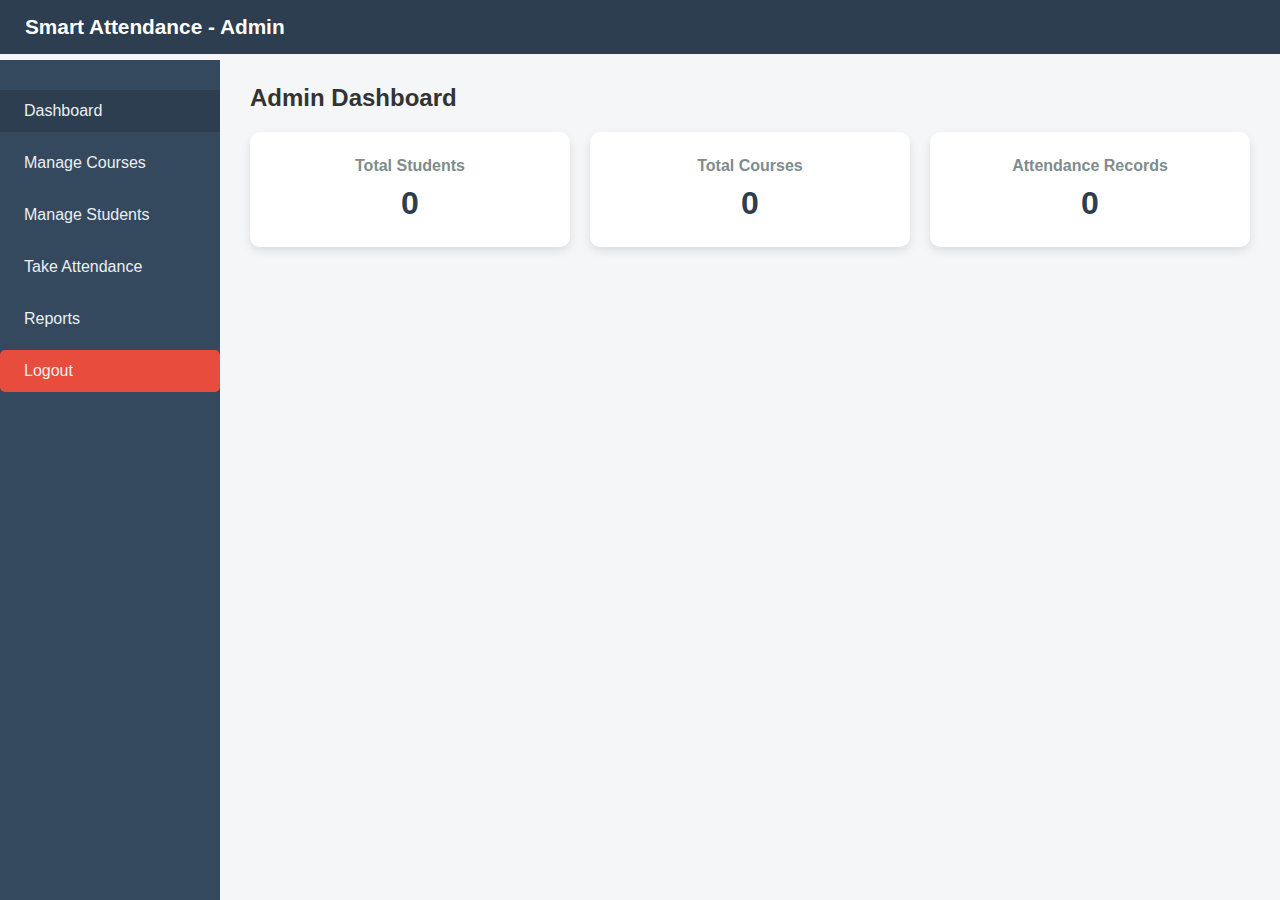
<file: admin.html>
<!DOCTYPE html>
<html lang="en">
<head>
  <meta charset="UTF-8" />
  <meta name="viewport" content="width=device-width, initial-scale=1.0" />
  <title>Admin Dashboard | Smart Attendance</title>
  <link rel="stylesheet" href="admin.css">
</head>
<body>
  <!-- Top Navbar -->
  <header class="navbar">
    <div class="navbar-left">
      <h2>Smart Attendance - Admin</h2>
    </div>
    <div class="navbar-right">
      <div class="hamburger" id="hamburger">
        <span></span><span></span><span></span>
      </div>
    </div>
  </header>

  <!-- Sidebar -->
  <aside class="sidebar" id="sidebar">
    <ul>
      <li class="active"><a href="admin.html">Dashboard</a></li>
      <li><a href="courses.html"> Manage Courses</a></li>
      <li><a href="students.html">Manage Students</a></li>
      <li><a href="attendance.html">Take Attendance</a></li>
      <li><a href="reports.html">Reports</a></li>
      <li><a href="logout.html" class="logout-btn" id="logoutBtn">Logout</a></li>
    </ul>
  </aside>

  <!-- Main Content -->
  <main class="main-content" id="mainContent">
    <h3>Admin Dashboard</h3>

    <div class="cards-container">
      <div class="card">
        <h5>Total Students</h5>
        <h2 id="studentsCount">0</h2>
      </div>
      <div class="card">
        <h5>Total Courses</h5>
        <h2 id="coursesCount">0</h2>
      </div>
      <div class="card">
        <h5>Attendance Records</h5>
        <h2 id="attendanceCount">0</h2>
      </div>
    </div>
  </main>

  <script src="admin.js"></script>
</body>
</html>
</file>
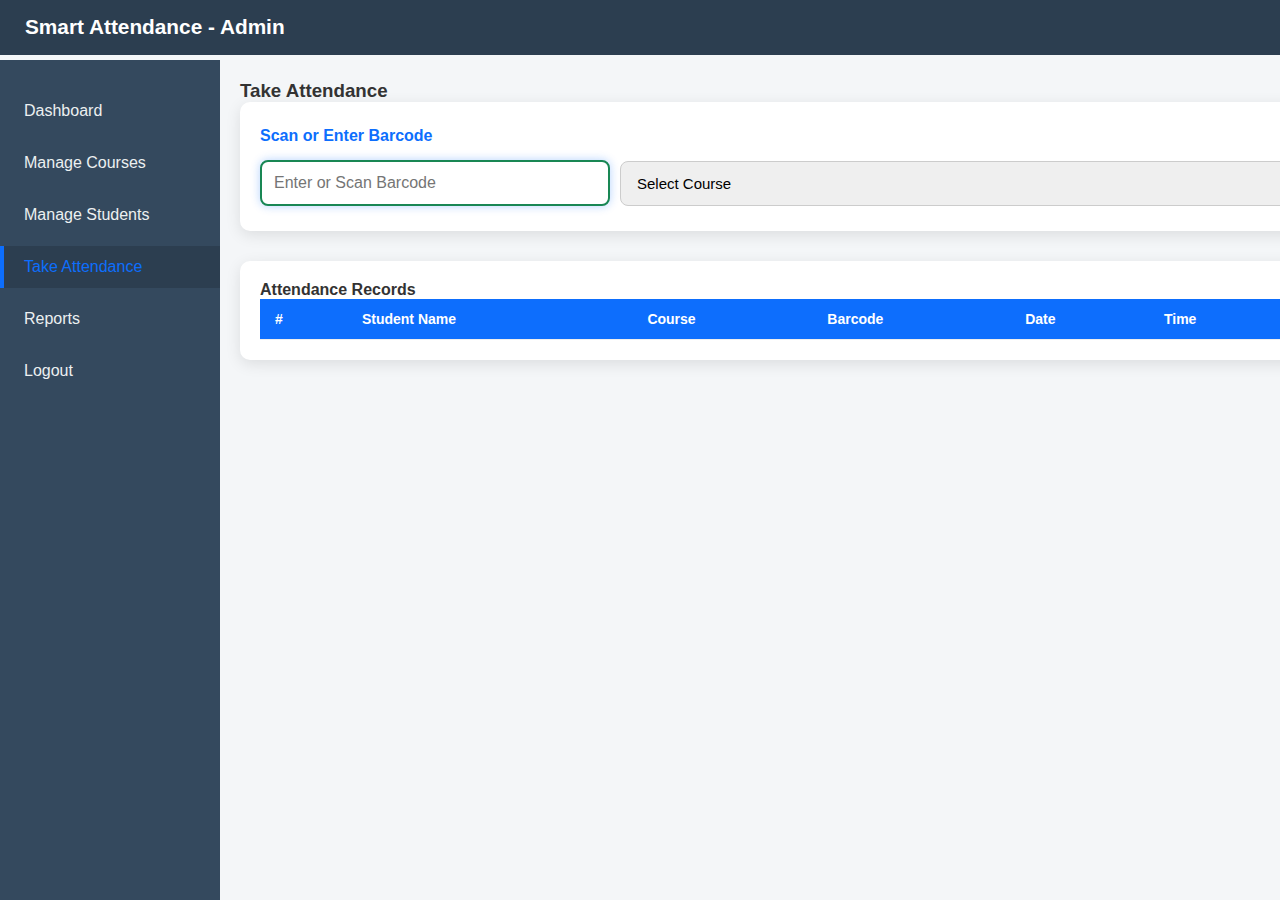
<file: attendance.html>
<!DOCTYPE html>
<html lang="en">
<head>
  <meta charset="UTF-8">
  <meta name="viewport" content="width=device-width, initial-scale=1.0">
  <title>Take Attendance | Smart Attendance</title>
  <link rel="stylesheet" href="attendance.css">
</head>
<body>
  <!-- Navbar -->
  <div class="navbar">
    <h2 class="navbar-brand">Smart Attendance - Admin</h2>
    <div class="hamburger" id="hamburger"><span></span><span></span><span></span></div>
  </div>

  <!-- Sidebar -->
  <div class="sidebar">
    <ul>
      <li><a href="admin.html">Dashboard</a></li>
      <li><a href="courses.html">Manage Courses</a></li>
      <li><a href="students.html">Manage Students</a></li>
      <li class="active"><a href="attendance.html">Take Attendance</a></li>
      <li><a href="reports.html">Reports</a></li>
      <li><a href="logout.html" class="logout-btn" id="logoutBtn">Logout</a></li>
    </ul>
  </div>

  <!-- Main Content -->
  <div class="main-content">
    <h3>Take Attendance</h3>

    <div class="attendance-form">
      <h4>Scan or Enter Barcode</h4>
      <form id="attendanceForm">
        <input type="text" id="barcode" placeholder="Enter or Scan Barcode" required autofocus>
        <select id="courseSelect" required>
          <option value="">Select Course</option>
        </select>
        <button type="submit">Mark Attendance</button>
      </form>
    </div>

    <div class="attendance-table">
      <h4>Attendance Records</h4>
      <table>
        <thead>
          <tr>
            <th>#</th>
            <th>Student Name</th>
            <th>Course</th>
            <th>Barcode</th>
            <th>Date</th>
            <th>Time</th>
            <th>Status</th>
          </tr>
        </thead>
        <tbody id="attendanceTableBody">
          <!-- Dynamic rows appear here -->
        </tbody>
      </table>
    </div>
  </div>

  <script src="attendance.js"></script>
</body>
</html>































<!-- <!DOCTYPE html>
<html lang="en">
<head>
  <meta charset="UTF-8" />
  <meta name="viewport" content="width=device-width, initial-scale=1.0" />
  <title>Take Attendance | Smart Attendance</title>
  <link rel="stylesheet" href="attendance.css" />
</head>
<body>

  Navbar
  <div class="navbar">
    <h2 class="navbar-brand">Smart Attendance - Admin</h2>
   

    <!-- Hamburger -->
    <!-- <div class="hamburger" id="hamburger">
      <span></span>
      <span></span>
      <span></span>
    </div>
  </div> -->

  <!-- Sidebar -->
  <!-- <div class="sidebar" id="sidebar">
    <ul>
      <li><a href="admin.html">Dashboard</a></li>
      <li><a href="courses.html">Manage Courses</a></li>
      <li><a href="students.html">Manage Students</a></li>
      <li class="active"><a href="attendance.html">Take Attendance</a></li>
      <li><a href="reports.html">Reports</a></li>
       <li><a href="" class="logout-btn" id="logoutBtn">Logout</a></li>
    </ul>
  </div> -->

  <!-- Main Content -->
  <!-- <div class="main-content">
    <h3>Take Attendance</h3> -->

    <!-- Scanner Section -->
    <!-- <div class="scanner-box">
      <h4>Scan Student ID Barcode</h4>
      <input type="text" id="barcodeInput" placeholder="Scan barcode here..." autofocus />
      <p id="statusMessage"></p>
    </div> -->

    <!-- Scanned Info -->
    <!-- <div class="scanned-info" id="scannedInfo">
      <p>No student scanned yet.</p>
    </div> -->

    <!-- Attendance Table -->
    <!-- <div class="attendance-table">
      <h4>Today's Attendance</h4>
      <table>
        <thead>
          <tr>
            <th>Student ID</th>
            <th>Name</th>
            <th>Course</th>
            <th>Time</th>
            <th>Status</th>
          </tr>
        </thead>
        <tbody id="attendanceTableBody"> -->
          <!-- Dynamic rows -->
        <!-- </tbody>
      </table>
    </div>
  </div>

  <script src="attendance.js"></script>
</body>
</html> -->
</file>
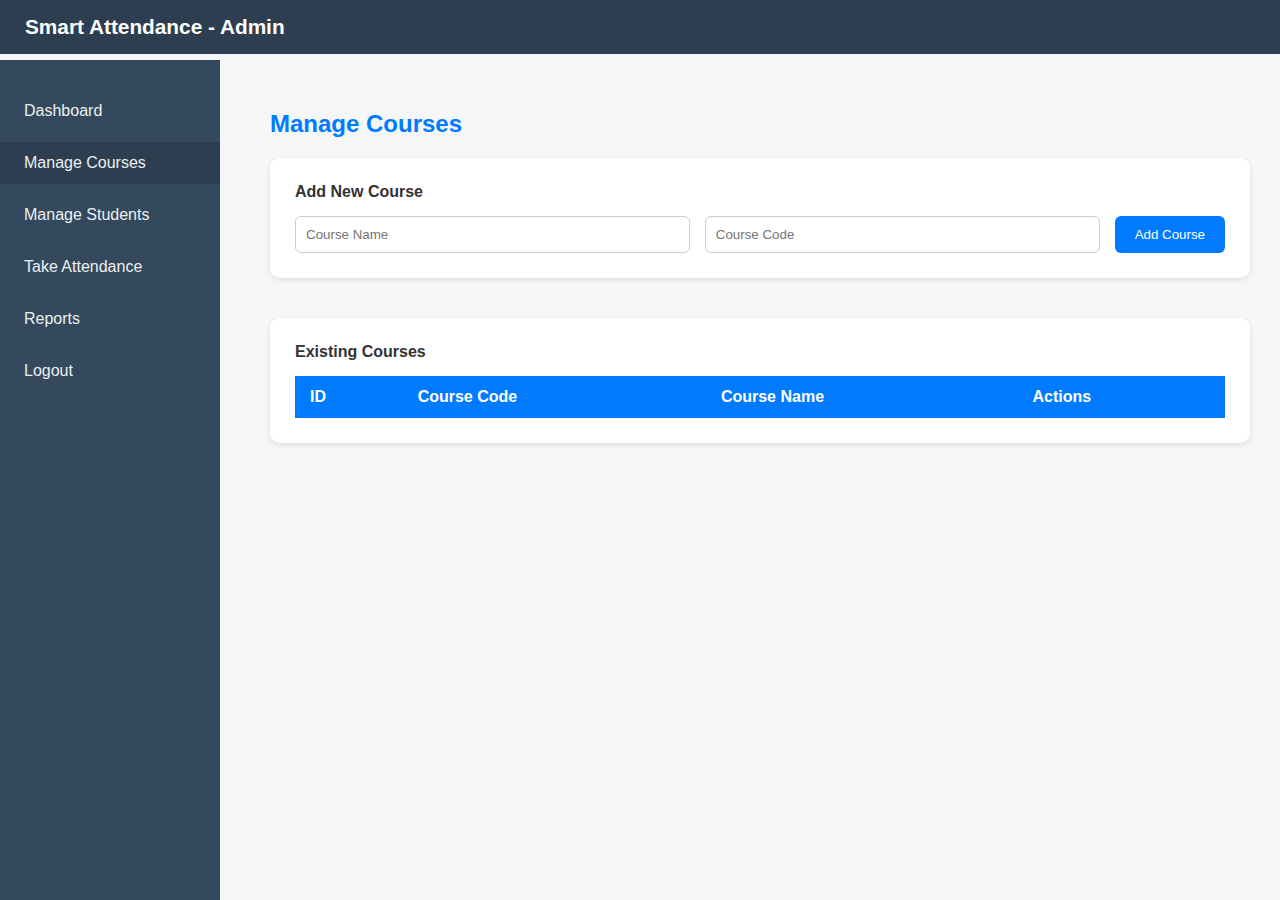
<file: courses.html>
<!DOCTYPE html>
<html lang="en">
<head>
  <meta charset="UTF-8" />
  <meta name="viewport" content="width=device-width, initial-scale=1.0" />
  <title>Manage Courses | Smart Attendance</title>
  <link rel="stylesheet" href="courses.css">
</head>
<body>

  <!-- Navbar -->
  <div class="navbar">
    <h2 class="navbar-brand">Smart Attendance - Admin</h2>
    <div class="hamburger" id="hamburger">
      <span></span>
      <span></span>
      <span></span>
    </div>
  </div>

  <!-- Sidebar -->
  <div class="sidebar">
    <ul>
      <li><a href="admin.html">Dashboard</a></li>
      <li class="active"><a href="courses.html">Manage Courses</a></li>
      <li><a href="students.html">Manage Students</a></li>
      <li><a href="attendance.html">Take Attendance</a></li>
      <li><a href="reports.html">Reports</a></li>
      <li><a href="logout.html" class="logout-btn" id="logoutBtn">Logout</a></li>
    </ul>
  </div>

  <!-- Main Content -->
  <div class="main-content">
    <h3>Manage Courses</h3>

    <div class="course-form">
      <h4>Add New Course</h4>
      <form id="addCourseForm">
        <input type="text" id="courseName" placeholder="Course Name" required>
        <input type="text" id="courseCode" placeholder="Course Code" required>
        <button type="submit">Add Course</button>
      </form>
    </div>

    <div class="course-table">
      <h4>Existing Courses</h4>
      <table>
        <thead>
          <tr>
            <th>ID</th>
            <th>Course Code</th>
            <th>Course Name</th>
            <th>Actions</th>
          </tr>
        </thead>
        <tbody id="courseTableBody">
          <!-- Dynamic rows will appear here -->
        </tbody>
      </table>
    </div>
  </div>

  <script src="courses.js"></script>
</body>
</html>
</file>
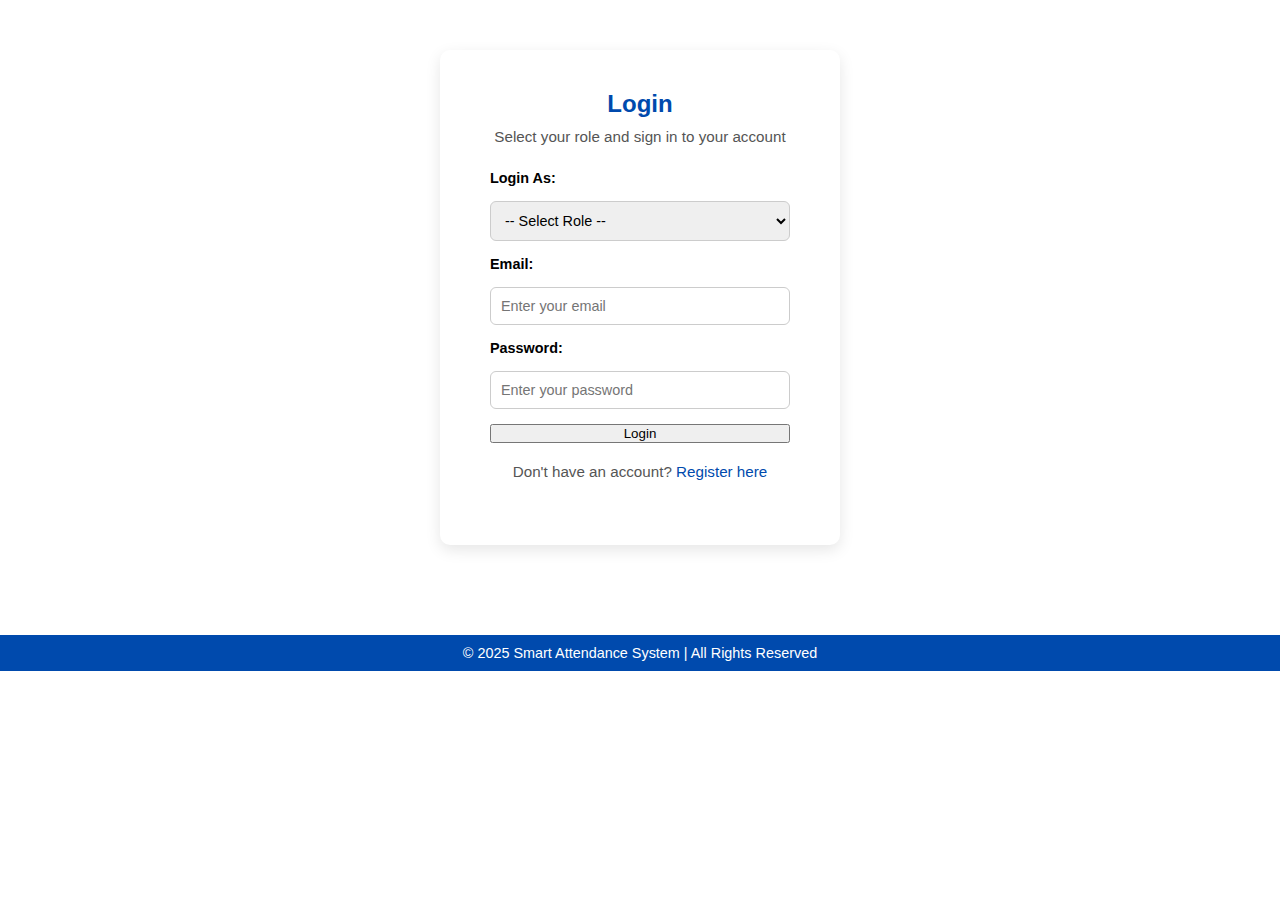
<file: login.html>
<!DOCTYPE html>
<html lang="en">
<head>
  <meta charset="UTF-8">
  <meta name="viewport" content="width=device-width, initial-scale=1.0">
  <title>Login | Smart Attendance System</title>
  <link rel="stylesheet" href="login.css">
</head>
<body>
  <!-- <header>
    <nav class="navbar">
      <h1>Smart Attendance System</h1>
      <ul>
        <li><a href="index.html">Home</a></li>
        <li><a href="login.html" class="active">Login</a></li>
        <li><a href="register.html">Register</a></li>
      </ul>
    </nav>
  </header> -->

  <section class="login-section">
    <div class="login-container">
      <h2>Login</h2>
      <p>Select your role and sign in to your account</p>

      <form action="login.php" method="POST" class="login-form">
        <label for="role">Login As:</label>
        <select name="role" id="role" required>
          <option value="">-- Select Role --</option>
          <option value="admin">Admin</option>
          <option value="student">Student</option>
        </select>

        <label for="email">Email:</label>
        <input type="email" id="email" name="email" placeholder="Enter your email" required>

        <label for="password">Password:</label>
        <input type="password" id="password" name="password" placeholder="Enter your password" required>

        <button type="submit" class="btn">Login</button>
      </form>

      <p class="register-text">Don't have an account? 
        <a href="register.html">Register here</a>
      </p>
    </div>
  </section>

  <footer>
    <p>&copy; 2025 Smart Attendance System | All Rights Reserved</p>
  </footer>

  <script src="login.js"></script>
</body>
</html>
</file>
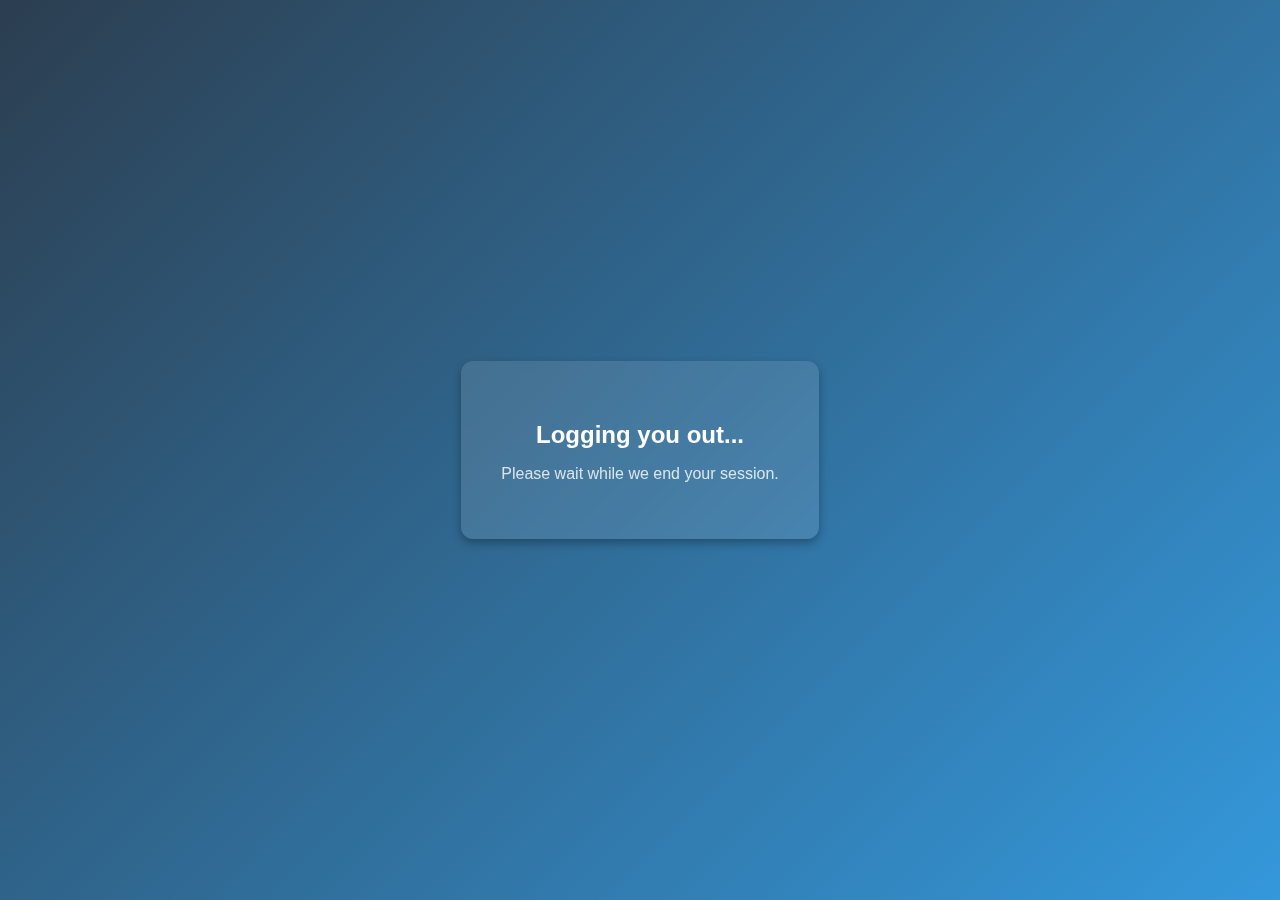
<file: logout.html>
<!DOCTYPE html>
<html lang="en">
<head>
  <meta charset="UTF-8">
  <meta name="viewport" content="width=device-width, initial-scale=1.0">
  <title>Logout | Student Dashboard</title>
  <link rel="stylesheet" href="logout.css">
</head>
<body>
  <div class="logout-container">
    <div class="logout-card">
      <h2>Logging you out...</h2>
      <p>Please wait while we end your session.</p>
    </div>
  </div>
  <script src="logout.js"></script>
</body>
</html>
</file>
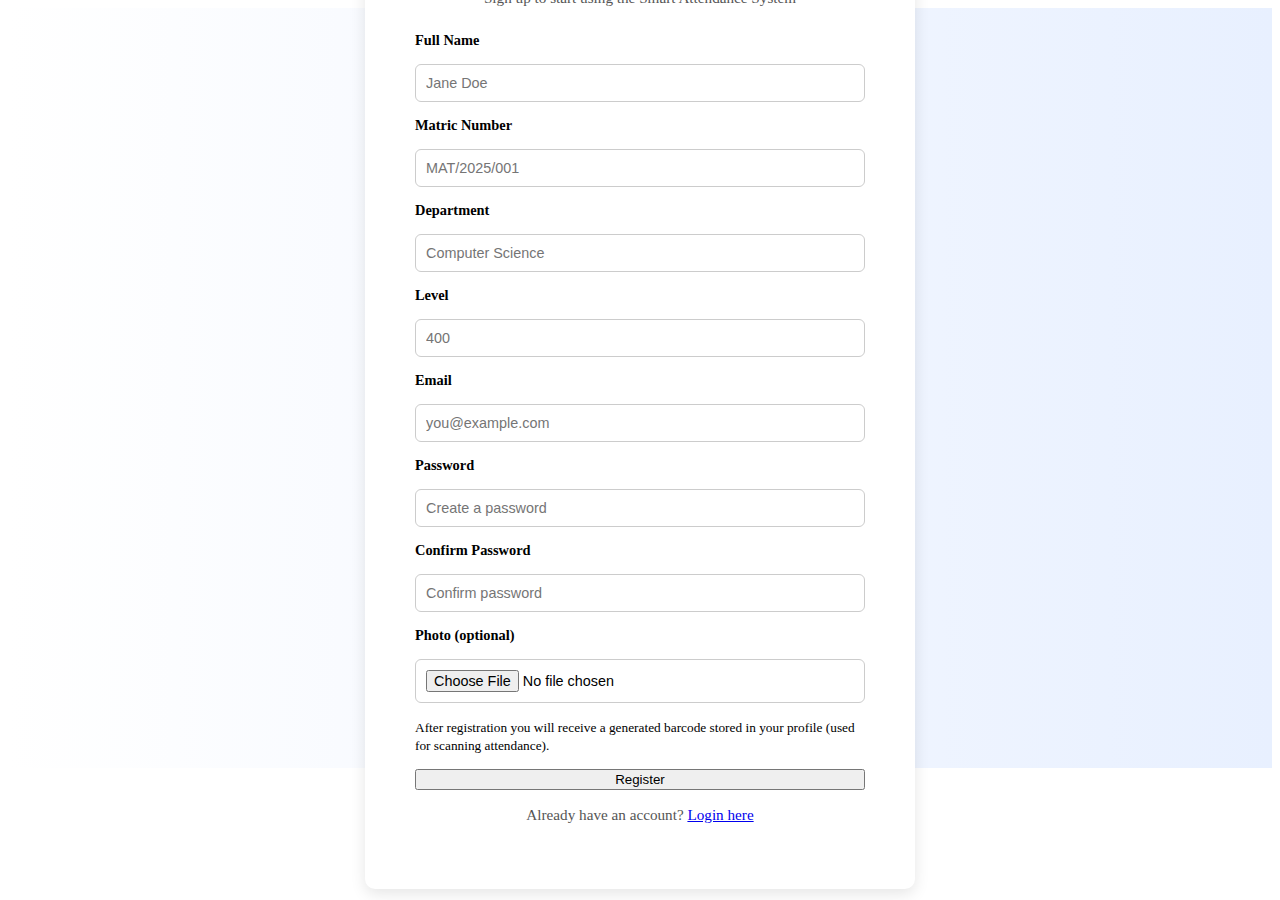
<file: register.html>
<!DOCTYPE html>
<html lang="en">
<head>
  <meta charset="UTF-8" />
  <meta name="viewport" content="width=device-width, initial-scale=1.0"/>
  <title>Register | Smart Attendance System</title>
  <link rel="stylesheet" href="register.css" />
</head>
<body>
  <section class="register-section">
    <div class="register-container">
      <h2>Create an Account</h2>
      <p>Sign up to start using the Smart Attendance System</p>

      <form id="registerForm" action="register.php" method="POST" class="register-form" enctype="multipart/form-data">
        <label for="full_name">Full Name</label>
        <input type="text" id="full_name" name="full_name" placeholder="Jane Doe" required />

        <label for="matric_no">Matric Number</label>
        <input type="text" id="matric_no" name="matric_no" placeholder="MAT/2025/001" required />

        <label for="department">Department</label>
        <input type="text" id="department" name="department" placeholder="Computer Science" />

        <label for="level">Level</label>
        <input type="text" id="level" name="level" placeholder="400" />

        <label for="email">Email</label>
        <input type="email" id="email" name="email" placeholder="you@example.com" required />

        <label for="password">Password</label>
        <input type="password" id="password" name="password" placeholder="Create a password" required />

        <label for="confirm_password">Confirm Password</label>
        <input type="password" id="confirm_password" name="confirm_password" placeholder="Confirm password" required />

        <label for="photo">Photo (optional)</label>
        <input type="file" id="photo" name="photo" accept="image/*" />

        <div class="note">
          <small>After registration you will receive a generated barcode stored in your profile (used for scanning attendance).</small>
        </div>

        <button type="submit" class="btn">Register</button>
      </form>

      <p class="register-text">Already have an account? <a href="login.html">Login here</a></p>
    </div>
  </section>

  <script src="register.js"></script>
</body>
</html>
</file>
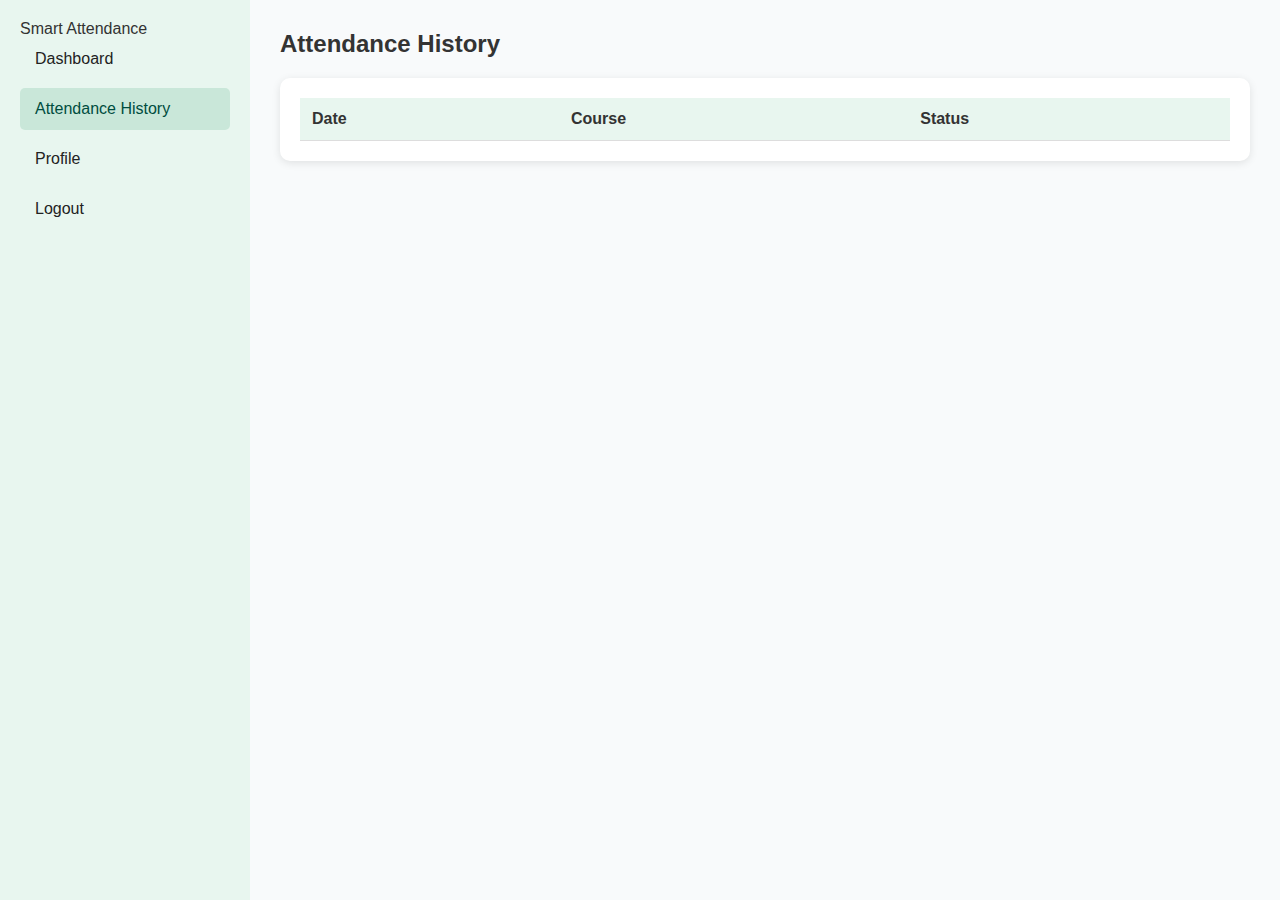
<file: studentattendance.html>
<!DOCTYPE html>
<html lang="en">
<head>
  <meta charset="UTF-8" />
  <meta name="viewport" content="width=device-width, initial-scale=1.0" />
  <title>Attendance History</title>
  <link rel="stylesheet" href="studentattendance.css" />
</head>
<body>
  <div class="sidebar">
    <div class="logo">Smart Attendance</div>
    <ul class="nav-links">
      <li><a href="studentdashboard.html">Dashboard</a></li>
      <li><a href="studentattendance.html" class="active">Attendance History</a></li>
      <li><a href="studentprofile.html">Profile</a></li>
      <li><a href="logout.html">Logout</a></li>
    </ul>
  </div>

  <div class="main-content">
    <header>
      <div class="hamburger">&#9776;</div>
      <h2>Attendance History</h2>
    </header>

    <section class="attendance-section">
      <table id="attendanceTable">
        <thead>
          <tr>
            <th>Date</th>
            <th>Course</th>
            <th>Status</th>
          </tr>
        </thead>
        <tbody>
          <!-- Data will be inserted dynamically -->
        </tbody>
      </table>
    </section>
  </div>

  <script src="studentattendance.js"></script>
</body>
</html>
</file>
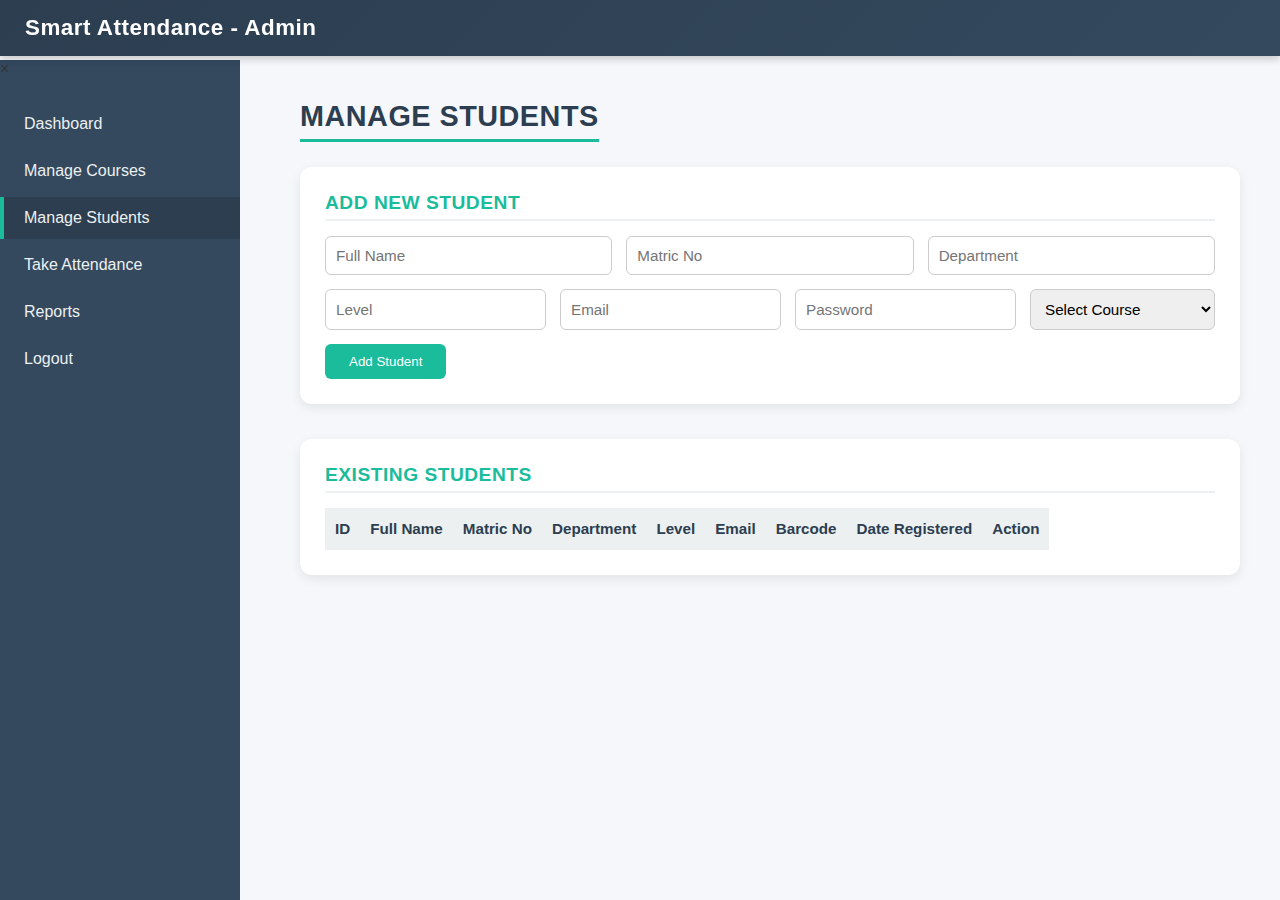
<file: students.html>
<!DOCTYPE html>
<html lang="en">
<head>
  <meta charset="UTF-8" />
  <meta name="viewport" content="width=device-width, initial-scale=1.0" />
  <title>Manage Students | Smart Attendance</title>
  <link rel="stylesheet" href="students.css">
</head>
<body>

  <!-- Navbar -->
  <div class="navbar">
    <h2 class="navbar-brand"> Smart Attendance - Admin</h2>
    <div class="hamburger" id="hamburger">
      <span></span>
      <span></span>
      <span></span>
    </div>
  </div>

  <!-- Sidebar -->
  <div class="sidebar">
     <span class="close-btn" id="closeBtn">&times;</span> 
    <ul>
      <li><a href="admin.html">Dashboard</a></li>
      <li><a href="courses.html"> Manage Courses</a></li>
      <li class="active"><a href="students.html">Manage Students</a></li>
      <li><a href="attendance.html">Take Attendance</a></li>
      <li><a href="reports.html">Reports</a></li>
      <li><a href="logout.html" class="logout-btn" id="logoutBtn">Logout</a></li>
    </ul>
  </div>

  <!-- Main Content -->
  <div class="main-content">
    <h3>Manage Students</h3>

    <!-- Add Student Form -->
    <div class="student-form">
      <h4>Add New Student</h4>
      <form id="addStudentForm">
        <input type="text" id="fullName" name="full_name" placeholder="Full Name" required>
        <input type="text" id="matricNo" name="matric_no" placeholder="Matric No" required>
        <input type="text" id="department" name="department" placeholder="Department" required>
        <input type="text" id="level" name="level" placeholder="Level" required>
        <input type="email" id="email" name="email" placeholder="Email" required>
        <input type="password" id="password" name="password" placeholder="Password" required>

        <!-- <input type="text" id="studentName" placeholder="Full Name" required>
        <input type="text" id="studentID" placeholder="Student ID" required> -->
        <select id="courseSelect" required>
          <option value="">Select Course</option>
          <!-- Courses will load dynamically -->
        </select>
        <button type="submit">Add Student</button>
      </form>
    </div>

    <!-- Students Table -->
    <div class="student-table">
      <h4>Existing Students</h4>
      <table>
        <thead>
          <tr>
             <th>ID</th>
            <th>Full Name</th>
            <th>Matric No</th>
            <th>Department</th>
            <th>Level</th>
            <th>Email</th>
            <th>Barcode</th>
            <th>Date Registered</th>
               <th>Action</th>
          </tr>
        </thead>
        <tbody id="studentTableBody">
          <!-- Dynamic data from backend -->
        </tbody>
      </table>
    </div>
  </div>

  <script src="students.js"></script>
</body>
</html>
</file>
<file: admin.css>
* {
  margin: 0;
  padding: 0;
  box-sizing: border-box;
  font-family: "Poppins", sans-serif;
}

body {
  display: flex;
  flex-direction: column;
  height: 100vh;
  background-color: #f4f6f8;
  color: #333;
}

/* ===== Navbar ===== */
.navbar {
  background-color: #2c3e50;
  color: #fff;
  padding: 15px 25px;
  display: flex;
  justify-content: space-between;
  align-items: center;
}

.navbar h2 {
  font-size: 1.3rem;
}

.logout-btn {
  background-color: #e74c3c;
  border: none;
  padding: 8px 14px;
  border-radius: 5px;
  color: white;
  cursor: pointer;
  transition: background 0.3s ease;
}

.logout-btn:hover {
  background-color: #c0392b;
}

/* ===== Sidebar ===== */
.sidebar {
  background-color: #34495e;
  width: 220px;
  height: 100%;
  position: fixed;
  top: 60px;
  left: 0;
  overflow-y: auto;
  transition: all 0.3s ease;
}

.sidebar ul {
  list-style: none;
  padding: 20px 0;
}

.sidebar ul li {
  margin: 10px 0;
}

.sidebar ul li a {
  text-decoration: none;
  color: #ecf0f1;
  display: block;
  padding: 12px 20px;
  border-left: 4px solid transparent;
  transition: all 0.3s ease;
}

.sidebar ul li.active a,
.sidebar ul li a:hover {
  background-color: #2c3e50;
}

/* ===== Main Content ===== */
.main-content {
  margin-left: 220px;
  padding: 30px;
  transition: all 0.3s ease;
}

.main-content h3 {
  font-size: 1.5rem;
  margin-bottom: 20px;
}

/* ===== Cards ===== */
.cards-container {
  display: grid;
  grid-template-columns: repeat(auto-fit, minmax(250px, 1fr));
  gap: 20px;
}

.card {
  background-color: white;
  border-radius: 10px;
  box-shadow: 0 4px 10px rgba(0, 0, 0, 0.1);
  text-align: center;
  padding: 25px 15px;
  transition: transform 0.3s ease, box-shadow 0.3s ease;
}

.card:hover {
  transform: translateY(-5px);
  box-shadow: 0 6px 15px rgba(0, 0, 0, 0.15);
}

.card h5 {
  font-size: 1rem;
  color: #7f8c8d;
}

.card h2 {
  font-size: 2rem;
  color: #2c3e50;
  margin-top: 10px;
}

/* ===== Hamburger (Mobile) ===== */
.hamburger {
  display: none;
  flex-direction: column;
  cursor: pointer;
  gap: 4px;
}

.hamburger span {
  width: 25px;
  height: 3px;
  background: white;
  border-radius: 2px;
}

/* ===== Responsive ===== */
@media (max-width: 768px) {
  .sidebar {
    left: -100%;
  }

  .sidebar.active {
    left: 0;
  }

  .main-content {
    margin-left: 0;
  }

  .hamburger {
    display: flex;
  }
}
</file>
<file: attendance.css>
/* ======================= 
   Root Styles
======================= */
* {
  margin: 0;
  padding: 0;
  box-sizing: border-box;
  font-family: "Poppins", sans-serif;
}

html, body {
  width: 100%;
  overflow-x: hidden; /* prevent horizontal scroll */
}

body {
  display: flex;
  flex-direction: column;
  min-height: 100vh;
  background-color: #f4f6f8;
  color: #333;
}

/* =======================
   Navbar
======================= */
.navbar {
  background-color: #2c3e50;
  color: #fff;
  padding: 15px 25px;
  display: flex;
  justify-content: space-between;
  align-items: center;
  position: fixed;
  width: 100%;
  top: 0;
  z-index: 1000;
}

.navbar h2 {
  font-size: 1.3rem;
  line-height: 1.2;
}

/* Hamburger */
.hamburger {
  display: none;
  flex-direction: column;
  cursor: pointer;
}

.hamburger span {
  height: 3px;
  width: 25px;
  background: white;
  margin: 4px 0;
  border-radius: 3px;
  transition: all 0.3s ease;
}

/* =======================
   Sidebar
======================= */
.sidebar {
  width: 220px;
  background-color: #34495e;
  height: 100%;
  position: fixed;
  top: 60px;
  left: 0;
  padding-top: 20px;
  transition: transform 0.3s ease-in-out;
  z-index: 999;
}

.sidebar ul {
  list-style: none;
  padding: 0;
}

.sidebar ul li {
  margin: 10px 0;
}

.sidebar ul li a {
  text-decoration: none;
  color: #ecf0f1;
  display: block;
  padding: 12px 20px;
  border-left: 4px solid transparent;
  transition: all 0.3s ease;
  word-break: break-word;
}

.sidebar ul li.active a,
.sidebar ul li a:hover {
  background-color: #2c3e50;
  border-left: 4px solid #0d6efd;
  color: #0d6efd;
}

/* =======================
   Main Content
======================= */
.main-content {
  margin-left: 220px;
  padding: 80px 20px 30px;
  transition: margin-left 0.3s ease;
  width: 100%;
  max-width: 100%;
}

/* =======================
   Attendance Form
======================= */
.attendance-form {
  background: #fff;
  padding: 25px 20px;
  border-radius: 10px;
  box-shadow: 0 4px 15px rgba(0,0,0,0.1);
  margin-bottom: 30px;
  animation: fadeInUp 0.6s ease forwards;
}

.attendance-form h4 {
  margin-bottom: 15px;
  color: #0d6efd;
}

.attendance-form form {
  display: flex;
  flex-wrap: wrap;
  gap: 10px;
  align-items: center;
}

.attendance-form input,
.attendance-form select {
  flex: 1 1 200px;
  padding: 12px;
  border-radius: 8px;
  border: 1px solid #ccc;
  font-size: 15px;
  transition: 0.3s;
}

.attendance-form input:focus,
.attendance-form select:focus {
  border-color: #0d6efd;
  box-shadow: 0 0 10px rgba(13,110,253,0.2);
  outline: none;
}

.attendance-form button {
  padding: 12px 25px;
  border: none;
  background: #0d6efd;
  color: #fff;
  font-weight: 500;
  border-radius: 8px;
  cursor: pointer;
  transition: 0.3s;
}

.attendance-form button:hover {
  background: #0b5ed7;
  transform: translateY(-2px);
}

/* =======================
   Attendance Table
======================= */
.attendance-table {
  background: #fff;
  padding: 20px;
  border-radius: 10px;
  box-shadow: 0 4px 15px rgba(0,0,0,0.1);
  animation: fadeInUp 0.6s ease forwards;
  overflow-x: auto; /* prevent layout break on small screens */
}

.attendance-table table {
  width: 100%;
  border-collapse: collapse;
  min-width: 600px;
}

.attendance-table th,
.attendance-table td {
  padding: 12px 15px;
  text-align: left;
  border-bottom: 1px solid #eee;
  font-size: 14px;
}

.attendance-table th {
  background: #0d6efd;
  color: #fff;
}

.attendance-table tr:nth-child(even) {
  background: #f9f9f9;
}

.attendance-table tr:hover {
  background: #eaf2ff;
}

/* =======================
   Scanner Box
======================= */
.scanner-box {
  background: #fff;
  padding: 25px 20px;
  border-radius: 10px;
  box-shadow: 0 4px 15px rgba(0,0,0,0.1);
  text-align: center;
  margin-bottom: 30px;
  animation: fadeInUp 0.6s ease forwards;
}

#barcode {
  width: 100%;
  max-width: 350px;
  padding: 12px;
  font-size: 16px;
  border: 2px solid #0d6efd;
  border-radius: 8px;
  outline: none;
  transition: 0.3s;
}

#barcode:focus {
  border-color: #198754;
  box-shadow: 0 0 10px rgba(13, 110, 253, 0.3);
}

/* =======================
   Animations
======================= */
@keyframes fadeInUp {
  0% { opacity: 0; transform: translateY(20px); }
  100% { opacity: 1; transform: translateY(0); }
}

/* =======================
   Responsive Design
======================= */
@media (max-width: 992px) {
  .main-content {
    padding: 80px 15px 30px;
  }
}

@media (max-width: 768px) {
  .sidebar {
    transform: translateX(-100%);
    width: 200px;
  }

  .sidebar.active {
    transform: translateX(0);
  }

  .hamburger {
    display: flex;
  }

  .main-content {
    margin-left: 0;
  }

  .attendance-form form {
    flex-direction: column;
  }

  .attendance-form input,
  .attendance-form select,
  .attendance-form button {
    width: 100%;
  }

  .navbar h2 {
    font-size: 1.1rem;
  }

  .attendance-table table {
    min-width: unset;
  }
}
</file>
<file: courses.css>
/* ====== Global Styles ====== */
* {
  margin: 0;
  padding: 0;
  box-sizing: border-box;
  font-family: "Poppins", sans-serif;
}

body {
  display: flex;
  flex-direction: column;
  height: 100vh;
  background-color: #f4f6f8;
  color: #333;
}

/* ====== Navbar ====== */
.navbar {
  background-color: #2c3e50;
  color: #fff;
  padding: 15px 25px;
  display: flex;
  justify-content: space-between;
  align-items: center;
  position: fixed;
  width: 100%;
  top: 0;
  z-index: 1000;
}

.navbar h2 {
  font-size: 1.3rem;
}

.navbar .btn {
  background-color: #e74c3c;
  border: none;
  padding: 8px 14px;
  border-radius: 5px;
  color: white;
  cursor: pointer;
  transition: background 0.3s ease;
}

.navbar .btn:hover {
  background-color: #c0392b;
}

/* ====== Hamburger (for mobile) ====== */
.hamburger {
  display: none;
  flex-direction: column;
  cursor: pointer;
  gap: 5px;
  z-index: 1100;
  transition: transform 0.3s ease;
}

.hamburger span {
  width: 24px;
  height: 3px;
  background: #fff;
  border-radius: 2px;
  transition: all 0.3s ease;
}

/* Animate hamburger into X */
.hamburger.active span:nth-child(1) {
  transform: rotate(45deg) translate(5px, 5px);
}
.hamburger.active span:nth-child(2) {
  opacity: 0;
}
.hamburger.active span:nth-child(3) {
  transform: rotate(-45deg) translate(5px, -5px);
}

/* ====== Sidebar ====== */
.sidebar {
  background-color: #34495e;
  width: 220px;
  height: 100%;
  position: fixed;
  top: 60px;
  left: 0;
  overflow-y: auto;
  transition: transform 0.4s ease, box-shadow 0.3s ease;
  z-index: 999;
}

.sidebar ul {
  list-style: none;
  padding: 20px 0;
}

.sidebar ul li {
  margin: 10px 0;
}

.sidebar ul li a {
  text-decoration: none;
  color: #ecf0f1;
  display: block;
  padding: 12px 20px;
  border-left: 4px solid transparent;
  transition: all 0.3s ease;
}

.sidebar ul li:hover a,
.sidebar ul li.active a {
  background-color: #2c3e50;
}

/* ====== Main Content ====== */
.main-content {
  margin-left: 240px;
  margin-top: 80px;
  padding: 30px;
  transition: margin 0.3s ease;
}

.main-content h3 {
  font-size: 24px;
  color: #007bff;
  margin-bottom: 20px;
}

/* ====== Course Form ====== */
.course-form {
  background-color: #fff;
  border-radius: 10px;
  padding: 25px;
  margin-bottom: 40px;
  box-shadow: 0 2px 5px rgba(0, 0, 0, 0.1);
}

.course-form h4 {
  margin-bottom: 15px;
  color: #333;
}

.course-form form {
  display: flex;
  flex-wrap: wrap;
  gap: 15px;
}

.course-form input {
  flex: 1;
  min-width: 220px;
  padding: 10px;
  border: 1px solid #ccc;
  border-radius: 6px;
  outline: none;
  transition: 0.2s;
}

.course-form input:focus {
  border-color: #007bff;
}

.course-form button {
  background-color: #007bff;
  color: #fff;
  padding: 10px 20px;
  border: none;
  border-radius: 6px;
  cursor: pointer;
  transition: 0.3s;
}

.course-form button:hover {
  background-color: #0056b3;
}

/* ====== Course Table ====== */
.course-table {
  background-color: #fff;
  border-radius: 10px;
  padding: 25px;
  box-shadow: 0 2px 5px rgba(0, 0, 0, 0.1);
}

.course-table h4 {
  margin-bottom: 15px;
  color: #333;
}

table {
  width: 100%;
  border-collapse: collapse;
}

table thead {
  background-color: #007bff;
  color: white;
}

table th,
table td {
  padding: 12px 15px;
  text-align: left;
}

table tbody tr:nth-child(even) {
  background-color: #f9f9f9;
}

table tbody tr:hover {
  background-color: #f1f1f1;
}

.action-btn {
  border: none;
  padding: 6px 10px;
  border-radius: 5px;
  cursor: pointer;
  color: #fff;
  font-size: 13px;
}

.edit-btn {
  background-color: #28a745;
}

.delete-btn {
  background-color: #dc3545;
}

.edit-btn:hover {
  background-color: #218838;
}

.delete-btn:hover {
  background-color: #c82333;
}

/* ====== Overlay for Mobile Sidebar ====== */
.overlay {
  display: none;
  position: fixed;
  inset: 0;
  background: rgba(0,0,0,0.4);
  z-index: 900;
  opacity: 0;
  transition: opacity 0.3s ease;
}

.overlay.active {
  display: block;
  opacity: 1;
}

/* ====== Responsive Design ====== */
@media (max-width: 768px) {
  .sidebar {
    transform: translateX(-100%);
    position: fixed;
    left: 0;
    box-shadow: 0 0 15px rgba(0,0,0,0.2);
  }

  .sidebar.active {
    transform: translateX(0);
  }

  .hamburger {
    display: flex;
  }

  .main-content {
    margin-left: 0;
    margin-top: 80px;
  }

  .course-form form {
    flex-direction: column;
  }
}
</file>
<file: login.css>
* {
  margin: 0;
  padding: 0;
  box-sizing: border-box;
  font-family: "Poppins", sans-serif;
}

.login-section {
  display: flex;
  justify-content: center;
  align-items: center;
  /* height: calc(100vh - 140px); */
  /* background: linear-gradient(to right, #e8f0ff, #ffffff); */
}

.login-container {
  margin-top: 50px;
  background: #fff;
  padding: 40px 50px;
  border-radius: 10px;
  box-shadow: 0 5px 15px rgba(0, 0, 0, 0.1);
  width: 100%;
  max-width: 400px;
  text-align: center;
}

.login-container h2 {
  color: #004aad;
  margin-bottom: 10px;
}

.login-container p {
  color: #555;
  margin-bottom: 25px;
  font-size: 0.95rem;
}

.login-form {
  display: flex;
  flex-direction: column;
  gap: 15px;
  text-align: left;
}

.login-form label {
  font-weight: 600;
  font-size: 0.9rem;
}

.login-form input, 
.login-form select {
  padding: 10px;
  border: 1px solid #ccc;
  border-radius: 6px;
  outline: none;
  font-size: 0.9rem;
  transition: 0.3s;
}

.login-form input:focus, 
.login-form select:focus {
  border-color: #004aad;
}

.register-text {
  margin-top: 20px;
  font-size: 0.9rem;
}

.register-text a {
  color: #004aad;
  text-decoration: none;
}

.register-text a:hover {
  text-decoration: underline;
}

footer {
  background: #004aad;
  color: #fff;
  text-align: center;
  padding: 10px 0;
  font-size: 0.9rem;
  margin-top: 90px;
}
</file>
<file: logout.css>
body {
  margin: 0;
  font-family: "Poppins", sans-serif;
  display: flex;
  justify-content: center;
  align-items: center;
  height: 100vh;
  background: linear-gradient(135deg, #2c3e50, #3498db);
  color: #fff;
}

.logout-container {
  text-align: center;
}

.logout-card {
  background: rgba(255, 255, 255, 0.1);
  padding: 40px;
  border-radius: 12px;
  backdrop-filter: blur(5px);
  box-shadow: 0 4px 10px rgba(0, 0, 0, 0.3);
}

.logout-card h2 {
  font-size: 24px;
  margin-bottom: 10px;
}

.logout-card p {
  font-size: 16px;
  opacity: 0.8;
}
</file>
<file: register.css>
/* ===== REGISTER PAGE ===== */
.register-section {
  display: flex;
  justify-content: center;
  align-items: center;
  height: calc(100vh - 140px);
  background: linear-gradient(to right, #ffffff, #e8f0ff);
}

.register-container {
  background: #fff;
  padding: 40px 50px;
  border-radius: 10px;
  box-shadow: 0 5px 15px rgba(0, 0, 0, 0.1);
  width: 100%;
  max-width: 450px;
  text-align: center;
}

.register-container h2 {
  color: #004aad;
  margin-bottom: 10px;
}

.register-container p {
  color: #555;
  margin-bottom: 25px;
  font-size: 0.95rem;
}

.register-form {
  display: flex;
  flex-direction: column;
  gap: 15px;
  text-align: left;
}

.register-form label {
  font-weight: 600;
  font-size: 0.9rem;
}

.register-form input, 
.register-form select {
  padding: 10px;
  border: 1px solid #ccc;
  border-radius: 6px;
  outline: none;
  font-size: 0.9rem;
  transition: 0.3s;
}

.register-form input:focus, 
.register-form select:focus {
  border-color: #004aad;
}
</file>
<file: studentattendance.css>
/* ===== General Reset ===== */
* {
  margin: 0;
  padding: 0;
  box-sizing: border-box;
  font-family: "Poppins", sans-serif;
}

/* ===== Layout ===== */
body {
  display: flex;
  min-height: 100vh;
  background-color: #f8fafb;
  color: #333;
}

/* ===== Sidebar ===== */
.sidebar {
  width: 250px;
  background-color: #e8f6ef;
  padding: 20px;
  position: fixed;
  left: 0;
  top: 0;
  bottom: 0;
  display: flex;
  flex-direction: column;
  transition: transform 0.3s ease;
  z-index: 1000;
}

/* Sidebar Header */
.sidebar-header {
  display: flex;
  align-items: center;
  justify-content: space-between;
  margin-bottom: 30px;
}

.sidebar-header .logo {
  font-size: 28px;
}

.sidebar-header h2 {
  font-size: 20px;
  color: #004d40;
  font-weight: 600;
  margin-left: 10px;
  flex-grow: 1;
}

/* Close Button */
.close-btn {
  font-size: 28px;
  cursor: pointer;
  color: #004d40;
  display: none; /* show on mobile */
}

/* Sidebar Menu */
.sidebar ul {
  list-style: none;
  padding-left: 0;
  margin: 0;
  flex-grow: 1;
}

.sidebar ul a {
  display: block;
  text-decoration: none;
  color: #222;
  padding: 12px 15px;
  border-radius: 5px;
  margin-bottom: 8px;
  transition: all 0.3s ease;
}

.sidebar ul a:hover,
.sidebar ul a.active {
  background-color: #c9e7d9;
  color: #004d40;
}

/* ===== Main Content ===== */
.main-content {
  flex: 1;
  margin-left: 250px;
  padding: 30px;
  transition: margin-left 0.3s ease;
}

/* Header */
header {
  display: flex;
  align-items: center;
  justify-content: space-between;
  margin-bottom: 20px;
}

header .hamburger {
  font-size: 28px;
  cursor: pointer;
  display: none; /* hidden on desktop */
}

/* ===== Attendance Table ===== */
.attendance-section {
  margin-top: 20px;
  background: #fff;
  padding: 20px;
  border-radius: 10px;
  box-shadow: 0px 2px 8px rgba(0,0,0,0.1);
}

table {
  width: 100%;
  border-collapse: collapse;
}

thead {
  background-color: #e8f6ef;
}

th, td {
  padding: 12px;
  text-align: left;
  border-bottom: 1px solid #ddd;
}

.loading {
  text-align: center;
  color: #777;
}

/* ===== Responsive Design ===== */
@media (max-width: 768px) {
  /* Sidebar hidden by default */
  .sidebar {
    transform: translateX(-100%);
  }

  .sidebar.active {
    transform: translateX(0);
  }

  /* Show close button */
  .close-btn {
    display: block;
  }

  /* Main content full width */
  .main-content {
    margin-left: 0;
  }

  /* Hamburger visible */
  header .hamburger {
    display: block;
  }

  /* Optional overlay */
  body.sidebar-open::before {
    content: "";
    position: fixed;
    top: 0;
    left: 0;
    right: 0;
    bottom: 0;
    background-color: rgba(0,0,0,0.3);
    z-index: 500;
  }
}
</file>
<file: students.css>
/* ===== GLOBAL RESET ===== */
* {
  margin: 0;
  padding: 0;
  box-sizing: border-box;
  font-family: "Poppins", sans-serif;
}

body {
  display: flex;
  flex-direction: column;
  height: 100vh;
  background-color: #f5f7fa;
  color: #333;
  overflow: hidden; /* Prevent full-page scrollbars */
}

/* ===== NAVBAR ===== */
.navbar {
  background: linear-gradient(135deg, #2c3e50, #34495e);
  color: #fff;
  padding: 15px 25px;
  display: flex;
  justify-content: space-between;
  align-items: center;
  box-shadow: 0 3px 8px rgba(0, 0, 0, 0.2);
  position: fixed;
  width: 100%;
  top: 0;
  z-index: 1000;
}

.navbar h2 {
  font-size: 1.4rem;
  letter-spacing: 0.5px;
}

/* ===== BUTTONS ===== */
.btn {
  background-color: #e74c3c;
  color: #fff;
  border: none;
  border-radius: 6px;
  padding: 8px 14px;
  cursor: pointer;
  font-weight: 500;
  transition: 0.3s ease;
}

.btn:hover {
  background-color: #c0392b;
  transform: scale(1.03);
}

/* ===== SIDEBAR ===== */
.sidebar {
  background-color: #34495e;
  width: 240px;
  height: calc(100vh - 60px);
  position: fixed;
  top: 60px;
  left: 0;
  transition: all 0.3s ease;
  overflow: hidden; /* Prevent scrollbar */
}

.sidebar ul {
  list-style: none;
  padding: 20px 0;
}

.sidebar ul li {
  margin: 5px 0;
}

.sidebar ul li a {
  text-decoration: none;
  color: #ecf0f1;
  display: block;
  padding: 12px 20px;
  border-left: 4px solid transparent;
  transition: 0.3s ease;
  font-weight: 500;
}

.sidebar ul li a:hover,
.sidebar ul li.active a {
  background-color: #2c3e50;
  border-left-color: #1abc9c;
}

/* ===== MAIN CONTENT ===== */
.main-content {
  margin-left: 260px;
  padding: 100px 40px 40px;
  transition: margin-left 0.3s ease;
  height: calc(100vh - 100px);
  overflow-y: auto; /* Only this area scrolls */
  scrollbar-width: none;
}

.main-content::-webkit-scrollbar {
  display: none; /* Hide scrollbar */
}

.main-content h3 {
  color: #2c3e50;
  margin-bottom: 25px;
  font-size: 1.8rem;
  text-transform: uppercase;
  letter-spacing: 0.5px;
  border-bottom: 3px solid #1abc9c;
  display: inline-block;
  padding-bottom: 6px;
}

/* ===== STUDENT FORM & TABLE (UNIFORM WIDTH) ===== */
.student-form,
.student-table {
  background: #fff;
  padding: 25px;
  border-radius: 12px;
  box-shadow: 0 4px 12px rgba(0, 0, 0, 0.08);
  width: 100%;
  max-width: 1000px;
  margin: 0 auto 35px;
  animation: fadeIn 0.8s ease;
}

.student-form h4,
.student-table h4 {
  margin-bottom: 15px;
  color: #1abc9c;
  font-size: 1.2rem;
  text-transform: uppercase;
  letter-spacing: 0.5px;
  border-bottom: 2px solid #ecf0f1;
  padding-bottom: 5px;
}

/* ===== STUDENT FORM CONTENT ===== */
.student-form form {
  display: flex;
  flex-wrap: wrap;
  gap: 14px;
}

.student-form input,
.student-form select {
  flex: 1;
  padding: 10px;
  border: 1px solid #ccc;
  border-radius: 6px;
  outline: none;
  transition: 0.3s;
  font-size: 0.95rem;
}

.student-form input:focus,
.student-form select:focus {
  border-color: #1abc9c;
  box-shadow: 0 0 5px rgba(26, 188, 156, 0.4);
}

.student-form button {
  padding: 10px 24px;
  background: #1abc9c;
  border: none;
  color: white;
  border-radius: 6px;
  cursor: pointer;
  font-weight: 500;
  transition: 0.3s;
}

.student-form button:hover {
  background: #16a085;
  transform: translateY(-2px);
}

/* ===== STUDENT TABLE CONTENT ===== */
.student-table table {
  /* width: 100%; */
  border-collapse: collapse;
}

.student-table th,
.student-table td {
  padding: 12px 10px;
  text-align: left;
  border-bottom: 1px solid #eee;
  font-size: 0.95rem;
}

.student-table th {
  background: #ecf0f1;
  color: #2c3e50;
  font-weight: 600;
}

.student-table tr:hover {
  background: #f8f9fa;
  transition: 0.3s;
}

/* ===== ACTION BUTTONS ===== */
.action-btn {
  padding: 6px 12px;
  border: none;
  border-radius: 5px;
  color: white;
  cursor: pointer;
  transition: all 0.3s ease;
  font-size: 0.9rem;
}

.edit-btn {
  background: #3498db;
}

.edit-btn:hover {
  background: #2980b9;
}

.delete-btn {
  background: #e74c3c;
}

.delete-btn:hover {
  background: #c0392b;
}

/* ===== HAMBURGER MENU ===== */
.hamburger {
  display: none;
  flex-direction: column;
  cursor: pointer;
  gap: 5px;
}

.hamburger span {
  width: 26px;
  height: 3px;
  background: white;
  border-radius: 2px;
}

/* ===== ANIMATIONS ===== */
@keyframes fadeIn {
  from { opacity: 0; transform: translateY(20px); }
  to { opacity: 1; transform: translateY(0); }
}

/* ===== RESPONSIVE DESIGN ===== */
@media (max-width: 900px) {
  .sidebar {
    left: -260px;
  }

  .sidebar.active {
    left: 0;
  }

  .hamburger {
    display: flex;
  }

  .main-content {
    margin-left: 0;
    padding-top: 90px;
  }

  .student-form form {
    flex-direction: column;
  }
}

@media (max-width: 500px) {
  .navbar h2 {
    font-size: 1rem;
  }

  .btn {
    padding: 6px 10px;
    font-size: 0.85rem;
  }

  .main-content {
    padding: 80px 20px;
  }

  .student-form,
  .student-table {
    padding: 20px;
    width: 100%;
  }
}
</file>
